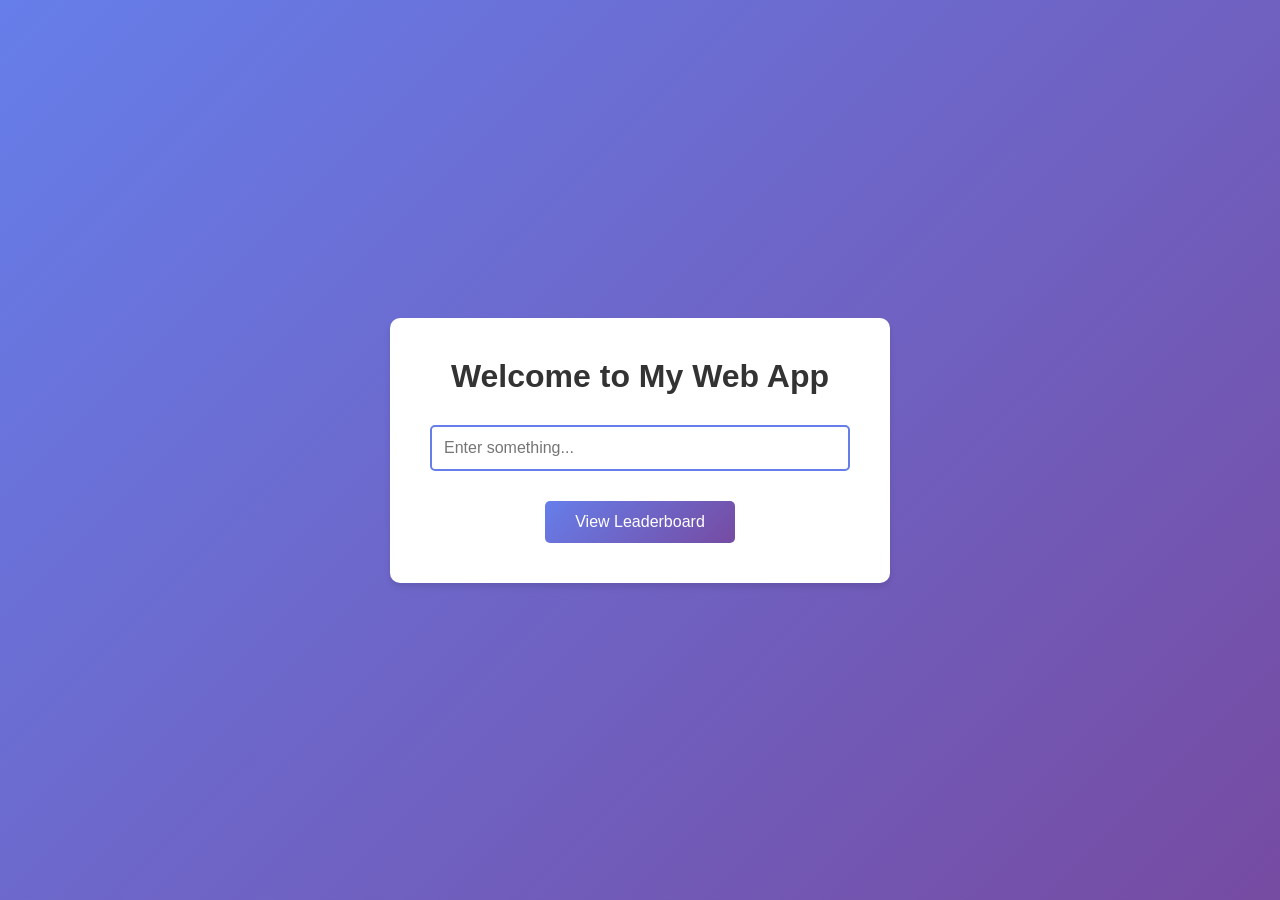
<file: index.html>
<!DOCTYPE html>
<html lang="en">
<head>
    <meta charset="UTF-8">
    <meta name="viewport" content="width=device-width, initial-scale=1.0">
    <title>Web App</title>
    <link rel="stylesheet" href="styles.css">
</head>
<body>
    <div class="container">
        <h1>Welcome to My Web App</h1>
        <input type="text" id="textBox" class="text-box" placeholder="Enter something...">
        <button class="btn" onclick="window.location.href='leaderboard.html'">View Leaderboard</button>
    </div>
</body>
</html>
</file>
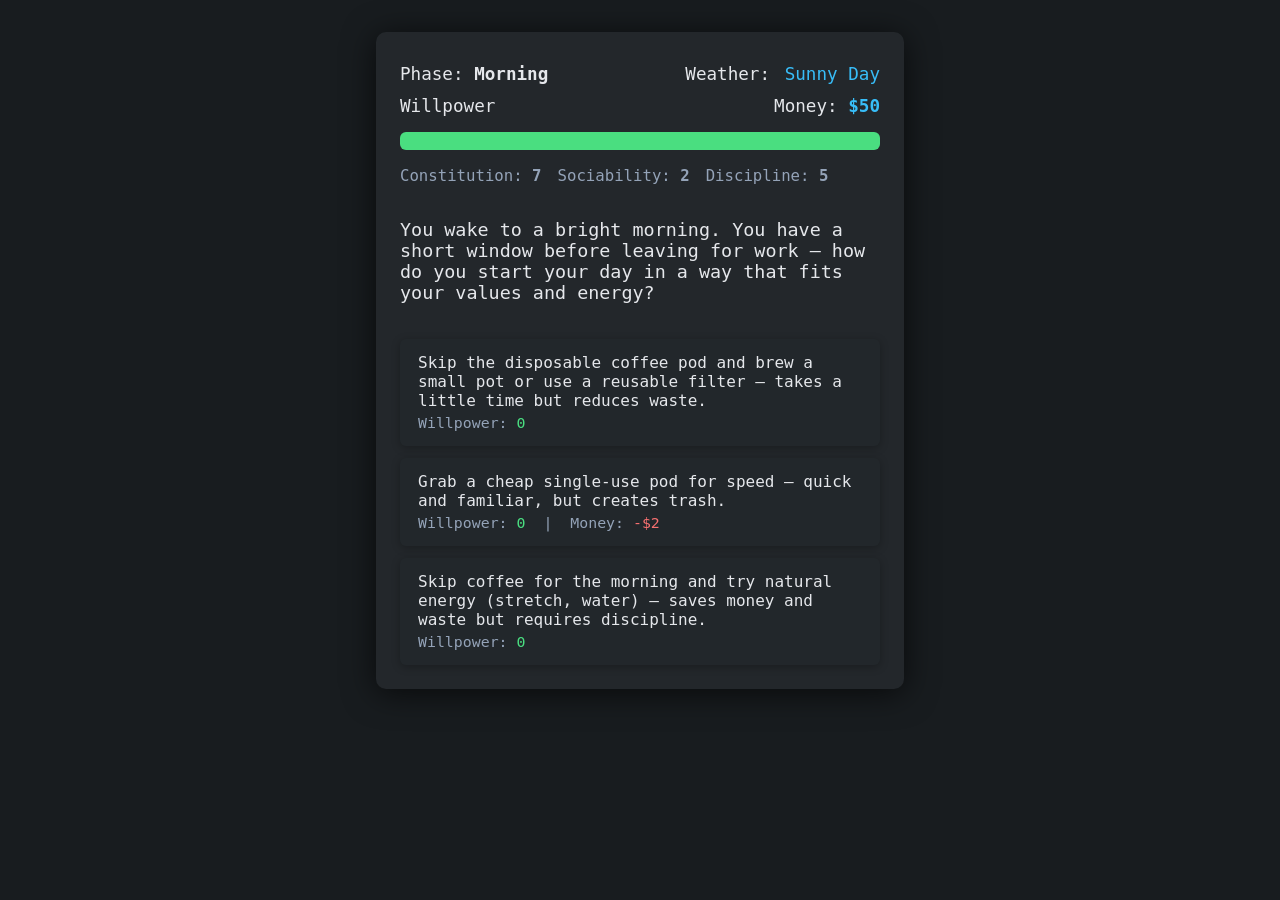
<file: fin.html>
<!DOCTYPE html>
<html lang="en">
<head>
  <meta charset="UTF-8">
  <title>Day in the Life: Sustainability Adventure</title>
  <meta name="viewport" content="width=device-width, initial-scale=1.0">
  <style>
    :root {
      --bg: #181c1f;
      --panel: #23272b;
      --accent: #4ade80;
      --accent2: #38bdf8;
      --text: #e5e7eb;
      --muted: #94a3b8;
      --danger: #f87171;
      --button: #22272b;
      --button-hover: #334155;
      --progress-bg: #334155;
      --progress-fg: #4ade80;
      --radius: 10px;
      --font: 'Fira Mono', 'Consolas', 'Menlo', monospace;
    }
    body {
      background: var(--bg);
      color: var(--text);
      font-family: var(--font);
      margin: 0;
      min-height: 100vh;
      display: flex;
      flex-direction: column;
      align-items: center;
    }
    .container {
      background: var(--panel);
      border-radius: var(--radius);
      box-shadow: 0 4px 32px #000a;
      margin: 32px 0;
      padding: 32px 24px 24px 24px;
      max-width: 480px;
      width: 100%;
      display: flex;
      flex-direction: column;
      gap: 24px;
    }
    .dashboard {
      display: flex;
      flex-direction: column;
      gap: 12px;
      margin-bottom: 8px;
    }
    .stats-row {
      display: flex;
      justify-content: space-between;
      align-items: center;
      gap: 12px;
      font-size: 1.1em;
    }
    .progress-bar-bg {
      background: var(--progress-bg);
      border-radius: 6px;
      width: 100%;
      height: 18px;
      margin: 4px 0;
      overflow: hidden;
    }
    .progress-bar-fg {
      background: var(--progress-fg);
      height: 100%;
      transition: width 0.3s;
    }
    .weather {
      color: var(--accent2);
      font-size: 1em;
      font-weight: 500;
      margin-left: 4px;
    }
    .scenario {
      font-size: 1.15em;
      margin-bottom: 12px;
      min-height: 60px;
    }
    .choices {
      display: flex;
      flex-direction: column;
      gap: 12px;
    }
    .choice-btn {
      background: var(--button);
      color: var(--text);
      border: none;
      border-radius: 6px;
      padding: 14px 18px;
      font-size: 1em;
      font-family: var(--font);
      cursor: pointer;
      transition: background 0.15s, transform 0.1s;
      text-align: left;
      box-shadow: 0 2px 8px #0004;
    }
    .choice-btn:hover, .choice-btn:focus {
      background: var(--button-hover);
      outline: none;
      transform: translateY(-2px) scale(1.02);
    }
    .gameover {
      text-align: center;
      margin-top: 32px;
    }
    .gameover h2 {
      color: var(--accent);
      font-size: 2em;
      margin-bottom: 12px;
    }
    .gameover .score {
      color: var(--accent2);
      font-size: 1.3em;
      margin-bottom: 18px;
    }
    .restart-btn {
      background: var(--accent2);
      color: #181c1f;
      border: none;
      border-radius: 6px;
      padding: 12px 24px;
      font-size: 1em;
      font-family: var(--font);
      cursor: pointer;
      margin-top: 18px;
      font-weight: bold;
      transition: background 0.15s;
    }
    .restart-btn:hover {
      background: var(--accent);
    }
    .charstats {
      display: flex;
      gap: 16px;
      font-size: 0.98em;
      color: var(--muted);
      margin-bottom: 2px;
    }
    @media (max-width: 600px) {
      .container { padding: 18px 4vw 16px 4vw; }
      .dashboard { font-size: 0.98em; }
      .scenario { font-size: 1em; }
    }
  </style>
</head>
<body>
  <div class="container" id="game">
    <!-- Game UI will be rendered here -->
  </div>
  <script>
    // --- 1. STORY DATA CONFIGURATION ---
    const STORY_DATA = [
      {
        id: "morning-1",
        phase: "Morning",
        text: "You wake to a bright morning. You have a short window before leaving for work — how do you start your day in a way that fits your values and energy?",
        choices: [
          {
            text: "Skip the disposable coffee pod and brew a small pot or use a reusable filter — takes a little time but reduces waste.",
            baseWillpowerCost: 2,
            moneyCost: 0,
            sustainabilityPoints: 4,
            tags: ["mental"]
          },
          {
            text: "Grab a cheap single-use pod for speed — quick and familiar, but creates trash.",
            baseWillpowerCost: 2,
            moneyCost: 2,
            sustainabilityPoints: -3,
            tags: ["mental"]
          },
          {
            text: "Skip coffee for the morning and try natural energy (stretch, water) — saves money and waste but requires discipline.",
            baseWillpowerCost: 3,
            moneyCost: 0,
            sustainabilityPoints: 2,
            tags: ["physical"]
          }
        ]
      },
      {
        id: "commute-1",
        phase: "Commute",
        text: "The commute is 4 miles away and traffic looks heavy. You can choose convenience, cost-savings, or a greener option — what's your approach?",
        choices: [
          {
            text: "Bike or scoot to work — healthy, zero emissions, but takes effort and time.",
            baseWillpowerCost: 4,
            moneyCost: 0,
            sustainabilityPoints: 5,
            tags: ["physical"]
          },
          {
            text: "Use public transit (bus/train) — affordable and relatively low-emission.",
            baseWillpowerCost: 3,
            moneyCost: 1,
            sustainabilityPoints: 3,
            tags: ["social"]
          },
          {
            text: "Drive alone for speed and comfort — convenient but increases emissions and cost.",
            baseWillpowerCost: 2,
            moneyCost: 5,
            sustainabilityPoints: -4,
            tags: ["mental"]
          }
        ]
      },
      {
        id: "work-1",
        phase: "Work",
        text: "Lunchtime: a coworker offers to pick something up from the nearby burger place, but there's also a new salad bar a little farther away. Which meal best fits your priorities?",
        choices: [
          {
            text: "Choose the salad bar — fresher, likely lower-impact ingredients, but takes more time and sometimes costs more.",
            baseWillpowerCost: 3,
            moneyCost: 3,
            sustainabilityPoints: 4,
            tags: ["physical"]
          },
          {
            text: "Ask the coworker to grab a burger — quick and social, but often higher environmental footprint.",
            baseWillpowerCost: 1,
            moneyCost: 2,
            sustainabilityPoints: -2,
            tags: ["social"]
          },
          {
            text: "Bring leftovers or a homemade lunch — low waste and healthy if you prepare ahead.",
            baseWillpowerCost: 2,
            moneyCost: 0,
            sustainabilityPoints: 3,
            tags: ["mental"]
          }
        ]
      },
      {
        id: "evening-1",
        phase: "Evening",
        text: "The day winds down and the community app reminds you about a volunteer clean-up tomorrow. Tonight you can relax, prepare, or commit — how do you spend your evening?",
        choices: [
          {
            text: "Cook a simple home-cooked meal and sign up for the clean-up — meaningful, slightly more effort, and supports sustainability.",
            baseWillpowerCost: 4,
            moneyCost: 1,
            sustainabilityPoints: 5,
            tags: ["physical"]
          },
          {
            text: "Order takeout and skip signing up — easy and comforting, but more waste and impact.",
            baseWillpowerCost: 2,
            moneyCost: 8,
            sustainabilityPoints: -3,
            tags: ["mental"]
          },
          {
            text: "Prep a meal for tomorrow (batch cooking) and tentatively sign up — upfront effort pays off in reduced waste and convenience.",
            baseWillpowerCost: 5,
            moneyCost: 0,
            sustainabilityPoints: 4,
            tags: ["social"]
          }
        ]
      }
    ];

    // --- 2. CHARACTER GENERATION ---
    function randomStat() { return Math.floor(Math.random() * 10) + 1; }
    function generateCharacter() {
      return {
        Constitution: randomStat(),
        Sociability: randomStat(),
        Discipline: randomStat(),
        Willpower: 20,
        Money: 50,
        Sustainability: 0
      };
    }

    // --- 3. GEMINI API INTEGRATION ---
    const API_KEY = 'YOUR_KEY_HERE'; // <-- Insert your Gemini API key here
    async function fetchDailyContext() {
      if (!API_KEY || API_KEY === 'YOUR_KEY_HERE') {
        return { weather: "Sunny Day", event: "No major events." };
      }
      try {
        const prompt = [
          { role: "system", content: "You are a helpful assistant for a sustainability game. Respond with a JSON object containing a 'weather' (e.g., 'Rainy', 'Sunny', 'Heatwave', 'Snowy', etc.) and a 'cityEvent' (e.g., 'Marathon', 'Transit Strike', 'Festival', 'No major events'). Make the event relevant to daily life and sustainability." }
        ];
        const res = await fetch("https://generativelanguage.googleapis.com/v1beta/models/gemini-pro:generateContent?key=" + API_KEY, {
          method: "POST",
          headers: { "Content-Type": "application/json" },
          body: JSON.stringify({ contents: prompt })
        });
        const data = await res.json();
        // Try to parse the response for JSON
        let text = data?.candidates?.[0]?.content?.parts?.[0]?.text || "";
        let obj = null;
        try { obj = JSON.parse(text); } catch {}
        if (obj && obj.weather && obj.cityEvent) {
          return { weather: obj.weather, event: obj.cityEvent };
        }
      } catch (e) {}
      // Fallback
      return { weather: "Sunny Day", event: "No major events." };
    }

    // --- 4. SKILL LOGIC: COST REDUCTION ---
    function getRelatedAttribute(tags, char) {
      // Map tags to attributes
      if (tags.includes("physical")) return char.Constitution;
      if (tags.includes("social")) return char.Sociability;
      if (tags.includes("mental")) return char.Discipline;
      // Default fallback
      return 0;
    }
    function calculateActualWillpowerCost(choice, char) {
      const attr = getRelatedAttribute(choice.tags, char);
      return Math.max(0, Math.round(choice.baseWillpowerCost - (attr / 2)));
    }

    // --- 5. GAME LOGIC & UI ---
    // NOTE: use a single linear scenario index so multiple scenarios per phase are supported
    let character, currentScenarioIndex, weather, cityEvent, gameOver;

    function startGame() {
      character = generateCharacter();
      currentScenarioIndex = 0;
      weather = "Loading...";
      cityEvent = "";
      gameOver = false;
      renderLoading();
      fetchDailyContext().then(ctx => {
        weather = ctx.weather;
        cityEvent = ctx.event;
        currentScenarioIndex = 0;
        render();
      });
    }

    function getCurrentScenario() {
      return STORY_DATA[currentScenarioIndex];
    }

    function handleChoice(choiceIdx) {
      if (gameOver) return;
      const scenario = getCurrentScenario();
      const choice = scenario.choices[choiceIdx];
      const willpowerCost = calculateActualWillpowerCost(choice, character);
      character.Willpower -= willpowerCost;
      character.Money -= choice.moneyCost;
      character.Sustainability += choice.sustainabilityPoints;
      // Clamp values
      character.Willpower = Math.max(0, character.Willpower);
      character.Money = Math.max(0, character.Money);
      // Next phase or game over
      if (character.Willpower <= 0) {
        gameOver = true;
        render();
        return;
      }
      // Advance to next scenario in the STORY_DATA array
      currentScenarioIndex++;
      if (currentScenarioIndex >= STORY_DATA.length) {
        gameOver = true;
      }
      render();
    }

    function renderLoading() {
      document.getElementById("game").innerHTML = `
        <div style="text-align:center; color:var(--muted); font-size:1.2em;">
          Loading your day...
        </div>
      `;
    }

    function render() {
      const dash = renderDashboard();
      if (gameOver) {
        renderGameOver();
        return;
      }
      const scenario = getCurrentScenario();
      if (!scenario) {
        renderGameOver();
        return;
      }
      const choicesHtml = scenario.choices.map((choice, i) => {
        const willpowerCost = calculateActualWillpowerCost(choice, character);
        return `
          <button class="choice-btn" onclick="handleChoice(${i})">
            ${choice.text}
            <div style="font-size:0.93em; color:var(--muted); margin-top:4px;">
              Willpower: <span style="color:var(--accent)">${willpowerCost}</span>
              ${choice.moneyCost ? `&nbsp;|&nbsp; Money: <span style="color:var(--danger)">-$${choice.moneyCost}</span>` : ""}
            </div>
          </button>
        `;
      }).join("");
      document.getElementById("game").innerHTML = `
        ${dash}
        <div class="scenario">${scenario.text}</div>
        <div class="choices">${choicesHtml}</div>
      `;
      // Expose handler for inline onclick
      window.handleChoice = handleChoice;
    }

    function renderDashboard() {
      // Willpower bar
      const wpPct = Math.max(0, Math.min(100, (character.Willpower / 20) * 100));
      const phaseLabel = (STORY_DATA[currentScenarioIndex] && STORY_DATA[currentScenarioIndex].phase) || "End";
      return `
        <div class="dashboard">
          <div class="stats-row">
            <span>Phase: <b>${phaseLabel}</b></span>
            <span>Weather: <span class="weather">${weather}</span></span>
          </div>
          <div class="stats-row">
            <span>Willpower</span>
            <span>Money: <b style="color:var(--accent2)">$${character.Money}</b></span>
          </div>
          <div class="progress-bar-bg">
            <div class="progress-bar-fg" style="width:${wpPct}%;"></div>
          </div>
          <div class="charstats">
            <span>Constitution: <b>${character.Constitution}</b></span>
            <span>Sociability: <b>${character.Sociability}</b></span>
            <span>Discipline: <b>${character.Discipline}</b></span>
          </div>
          ${cityEvent && cityEvent !== "No major events." ? `<div style="color:var(--accent); font-size:0.98em;">Event: ${cityEvent}</div>` : ""}
        </div>
      `;
    }

    function renderGameOver() {
      const dash = renderDashboard();
      document.getElementById("game").innerHTML = `
        ${dash}
        <div class="gameover">
          <h2>Game Over</h2>
          <div class="score">Final Sustainability Score: <b>${character.Sustainability}</b></div>
          <div style="color:var(--muted); margin-bottom:18px;">
            ${character.Willpower <= 0 ? "You ran out of willpower!" : "You finished your day!"}
          </div>
          <button class="restart-btn" onclick="startGame()">Restart</button>
        </div>
      `;
    }

    // --- INIT ---
    startGame();
  </script>
</body>
</html>
</file>
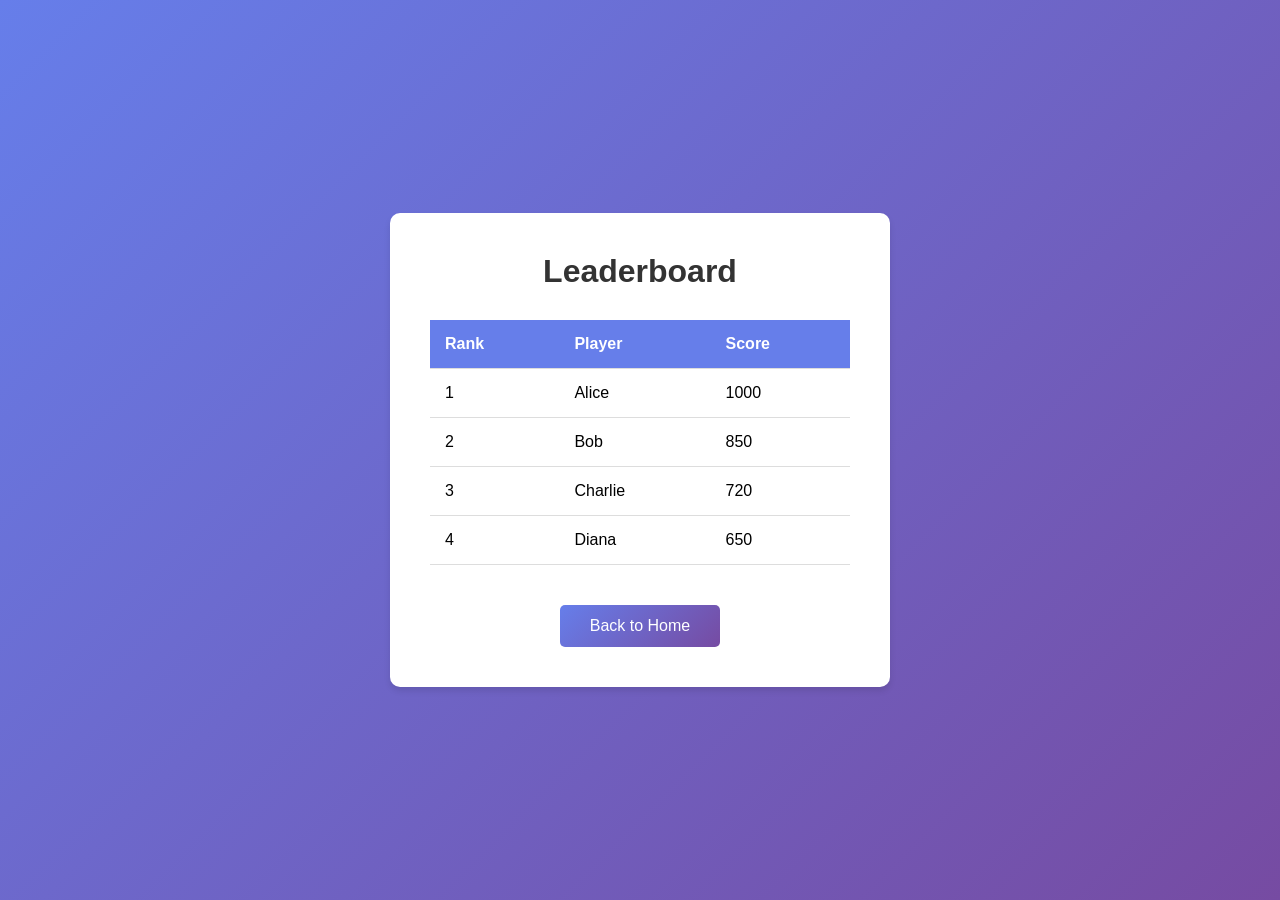
<file: leaderboard.html>
<!DOCTYPE html>
<html lang="en">
<head>
    <meta charset="UTF-8">
    <meta name="viewport" content="width=device-width, initial-scale=1.0">
    <title>Leaderboard</title>
    <link rel="stylesheet" href="styles.css">
</head>
<body>
    <div class="container">
        <h1>Leaderboard</h1>
        <table class="leaderboard-table">
            <thead>
                <tr>
                    <th>Rank</th>
                    <th>Player</th>
                    <th>Score</th>
                </tr>
            </thead>
            <tbody>
                <tr>
                    <td>1</td>
                    <td>Alice</td>
                    <td>1000</td>
                </tr>
                <tr>
                    <td>2</td>
                    <td>Bob</td>
                    <td>850</td>
                </tr>
                <tr>
                    <td>3</td>
                    <td>Charlie</td>
                    <td>720</td>
                </tr>
                <tr>
                    <td>4</td>
                    <td>Diana</td>
                    <td>650</td>
                </tr>
            </tbody>
        </table>
        <button class="btn" onclick="window.location.href='index.html'">Back to Home</button>
    </div>
</body>
</html>
</file>
<file: styles.css>
* {
    margin: 0;
    padding: 0;
    box-sizing: border-box;
}

body {
    font-family: Arial, sans-serif;
    background: linear-gradient(135deg, #667eea 0%, #764ba2 100%);
    display: flex;
    justify-content: center;
    align-items: center;
    min-height: 100vh;
}

.container {
    background: white;
    padding: 40px;
    border-radius: 10px;
    box-shadow: 0 4px 6px rgba(0, 0, 0, 0.1);
    text-align: center;
    max-width: 500px;
    width: 90%;
}

h1 {
    color: #333;
    margin-bottom: 30px;
    font-size: 2em;
}

.text-box {
    width: 100%;
    padding: 12px;
    margin-bottom: 20px;
    border: 2px solid #667eea;
    border-radius: 5px;
    font-size: 1em;
    transition: border-color 0.3s;
}

.text-box:focus {
    outline: none;
    border-color: #764ba2;
}

.btn {
    background: linear-gradient(135deg, #667eea 0%, #764ba2 100%);
    color: white;
    padding: 12px 30px;
    border: none;
    border-radius: 5px;
    font-size: 1em;
    cursor: pointer;
    transition: transform 0.2s;
    margin-top: 10px;
}

.btn:hover {
    transform: scale(1.05);
}

.leaderboard-table {
    width: 100%;
    border-collapse: collapse;
    margin-bottom: 30px;
}

.leaderboard-table thead {
    background: #667eea;
    color: white;
}

.leaderboard-table th,
.leaderboard-table td {
    padding: 15px;
    text-align: left;
    border-bottom: 1px solid #ddd;
}

.leaderboard-table tbody tr:hover {
    background: #f5f5f5;
}
</file>
